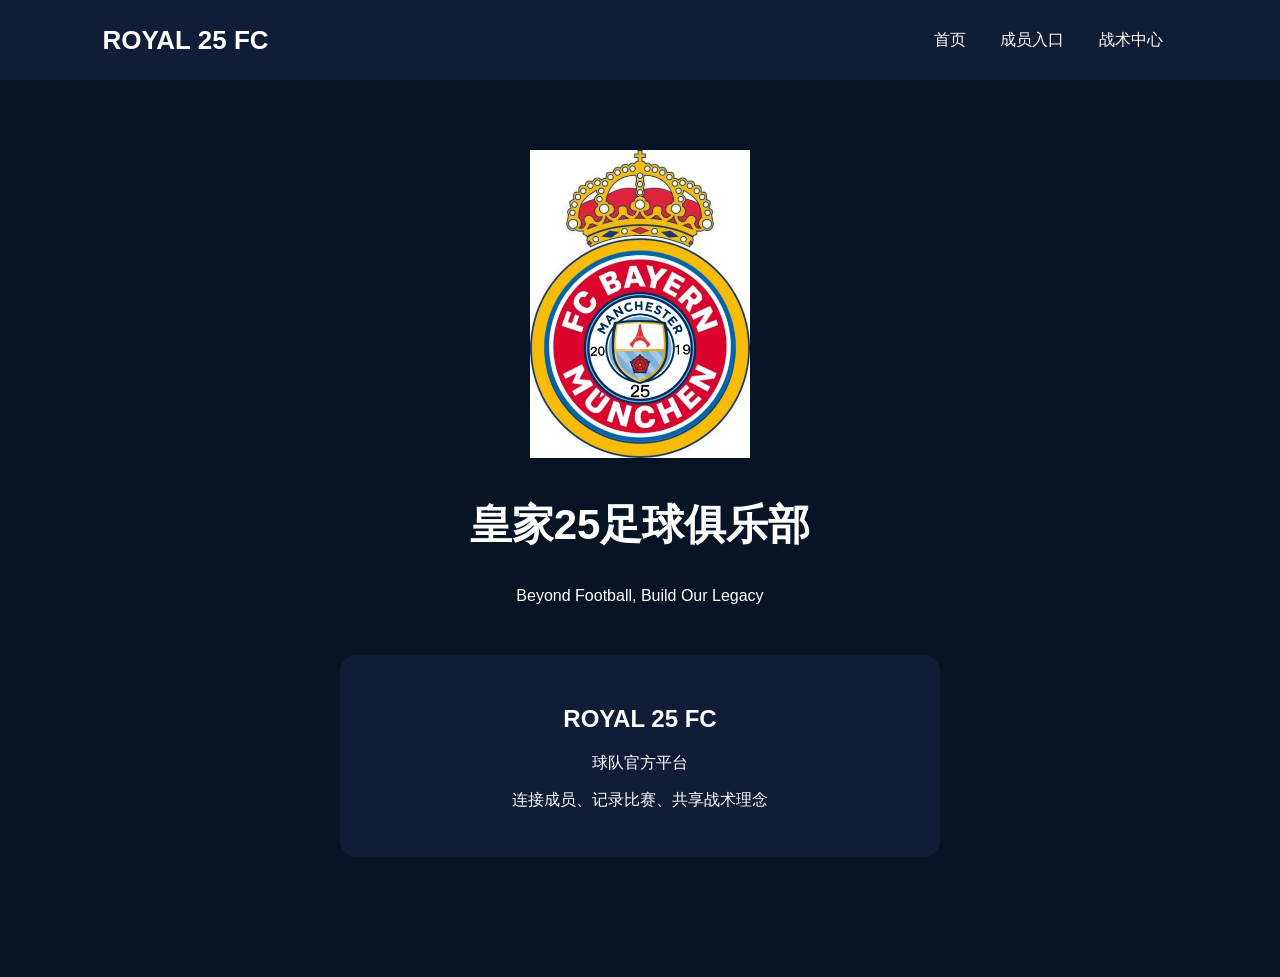
<file: index.html>
<!DOCTYPE html>
<html>
<head>
<meta charset="UTF-8">
<title>Royal 25 FC</title>
<link rel="stylesheet" href="style.css">
</head>
<body>
<header>
<div class="brand">ROYAL 25 FC</div>
<nav>
<a href="index.html">首页</a>
<a href="login.html">成员入口</a>
<a href="tactics.html">战术中心</a>
</nav>
</header>
<section class="hero">
<img src="logo.jpg">
<h1>皇家25足球俱乐部</h1>
<p>Beyond Football, Build Our Legacy</p>
<div class="card">
<h2>ROYAL 25 FC</h2>
<p>球队官方平台</p>
<p>连接成员、记录比赛、共享战术理念</p>
</div>
</section>
</body>
</html>
</file>
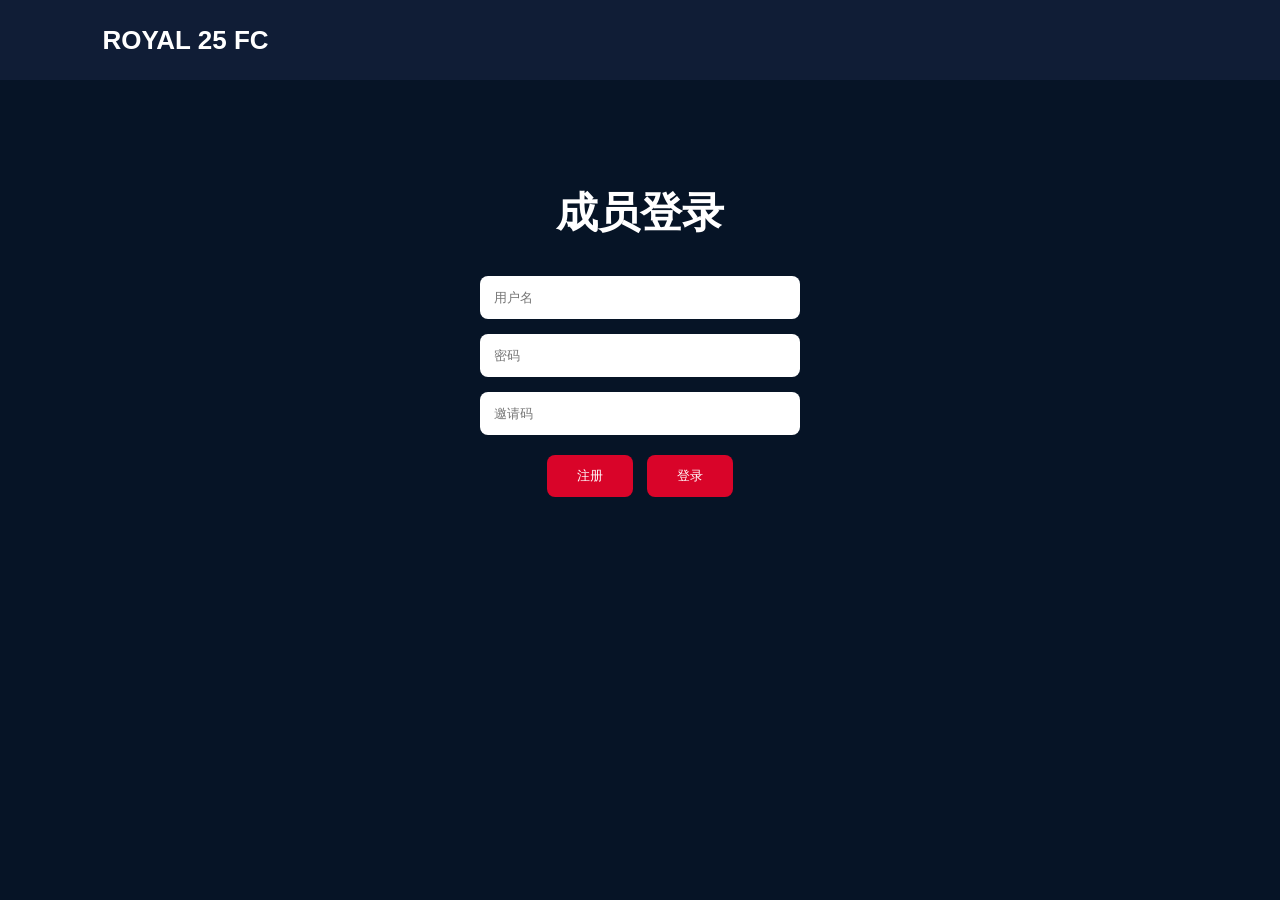
<file: login.html>
<!DOCTYPE html>
<html>
<head>
<meta charset="UTF-8"><title>Login</title>
<link rel="stylesheet" href="style.css">
</head>
<body>
<header><div class="brand">ROYAL 25 FC</div></header>
<section class="hero">
<h1>成员登录</h1>
<input id="u" placeholder="用户名">
<input id="p" type="password" placeholder="密码">
<input id="code" placeholder="邀请码">
<button onclick="register()">注册</button>
<button onclick="login()">登录</button>
<p id="msg"></p>
</section>
<script src="script.js"></script>
</body>
</html>
</file>
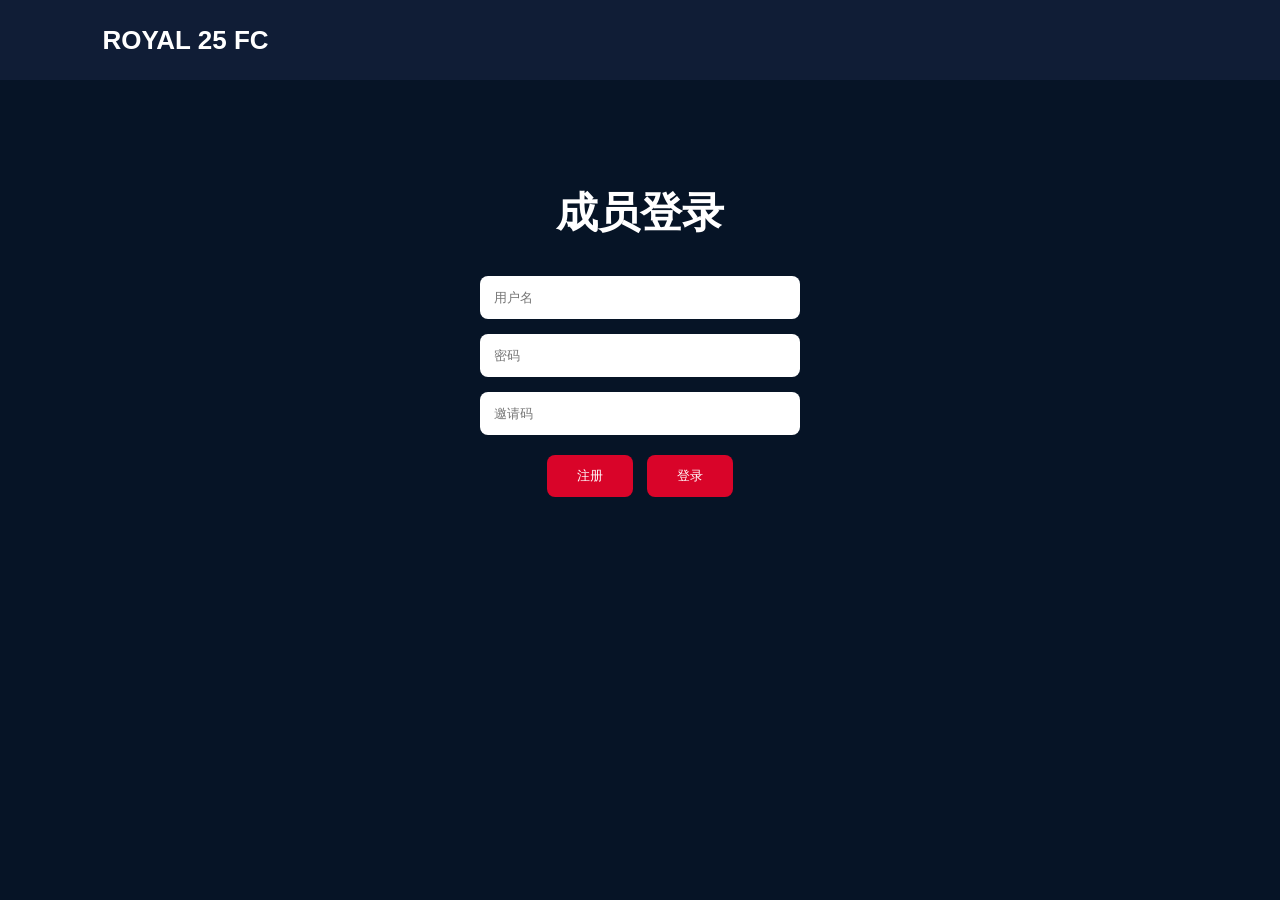
<file: tactics.html>
<!DOCTYPE html>
<html>
<head>
<meta charset="UTF-8"><title>Tactical Board</title>
<link rel="stylesheet" href="style.css">
</head>
<body>
<header><div class="brand">ROYAL 25 FC</div></header>
<section class="hero">
<h1>⚽ Tactical Board</h1>
<input id="title" placeholder="战术标题">
<textarea id="content" placeholder="输入战术讨论"></textarea>
<button onclick="post()">发布</button>
<div id="posts"></div>
</section>
<script src="script.js"></script>
</body>
</html>
</file>
<file: style.css>
*{box-sizing:border-box}
body{margin:0;background:#061426;color:white;font-family:Arial, sans-serif}
header{height:80px;background:#101d36;display:flex;align-items:center;justify-content:space-between;padding:0 8%}
.brand{font-size:26px;font-weight:bold}
nav a{color:white;text-decoration:none;margin:15px}
.hero{text-align:center;padding:70px 20px}
.hero img{width:220px;max-width:70vw}
h1{font-size:42px}
.card{margin:50px auto;background:#101d36;padding:30px;border-radius:16px;max-width:600px}
input,textarea{display:block;margin:15px auto;width:320px;padding:14px;border-radius:8px;border:0}
textarea{height:150px}
button{background:#d90429;color:white;border:0;border-radius:8px;padding:12px 30px;margin:5px}
.post{background:#101d36;padding:20px;margin:15px;border-radius:12px}
</file>
